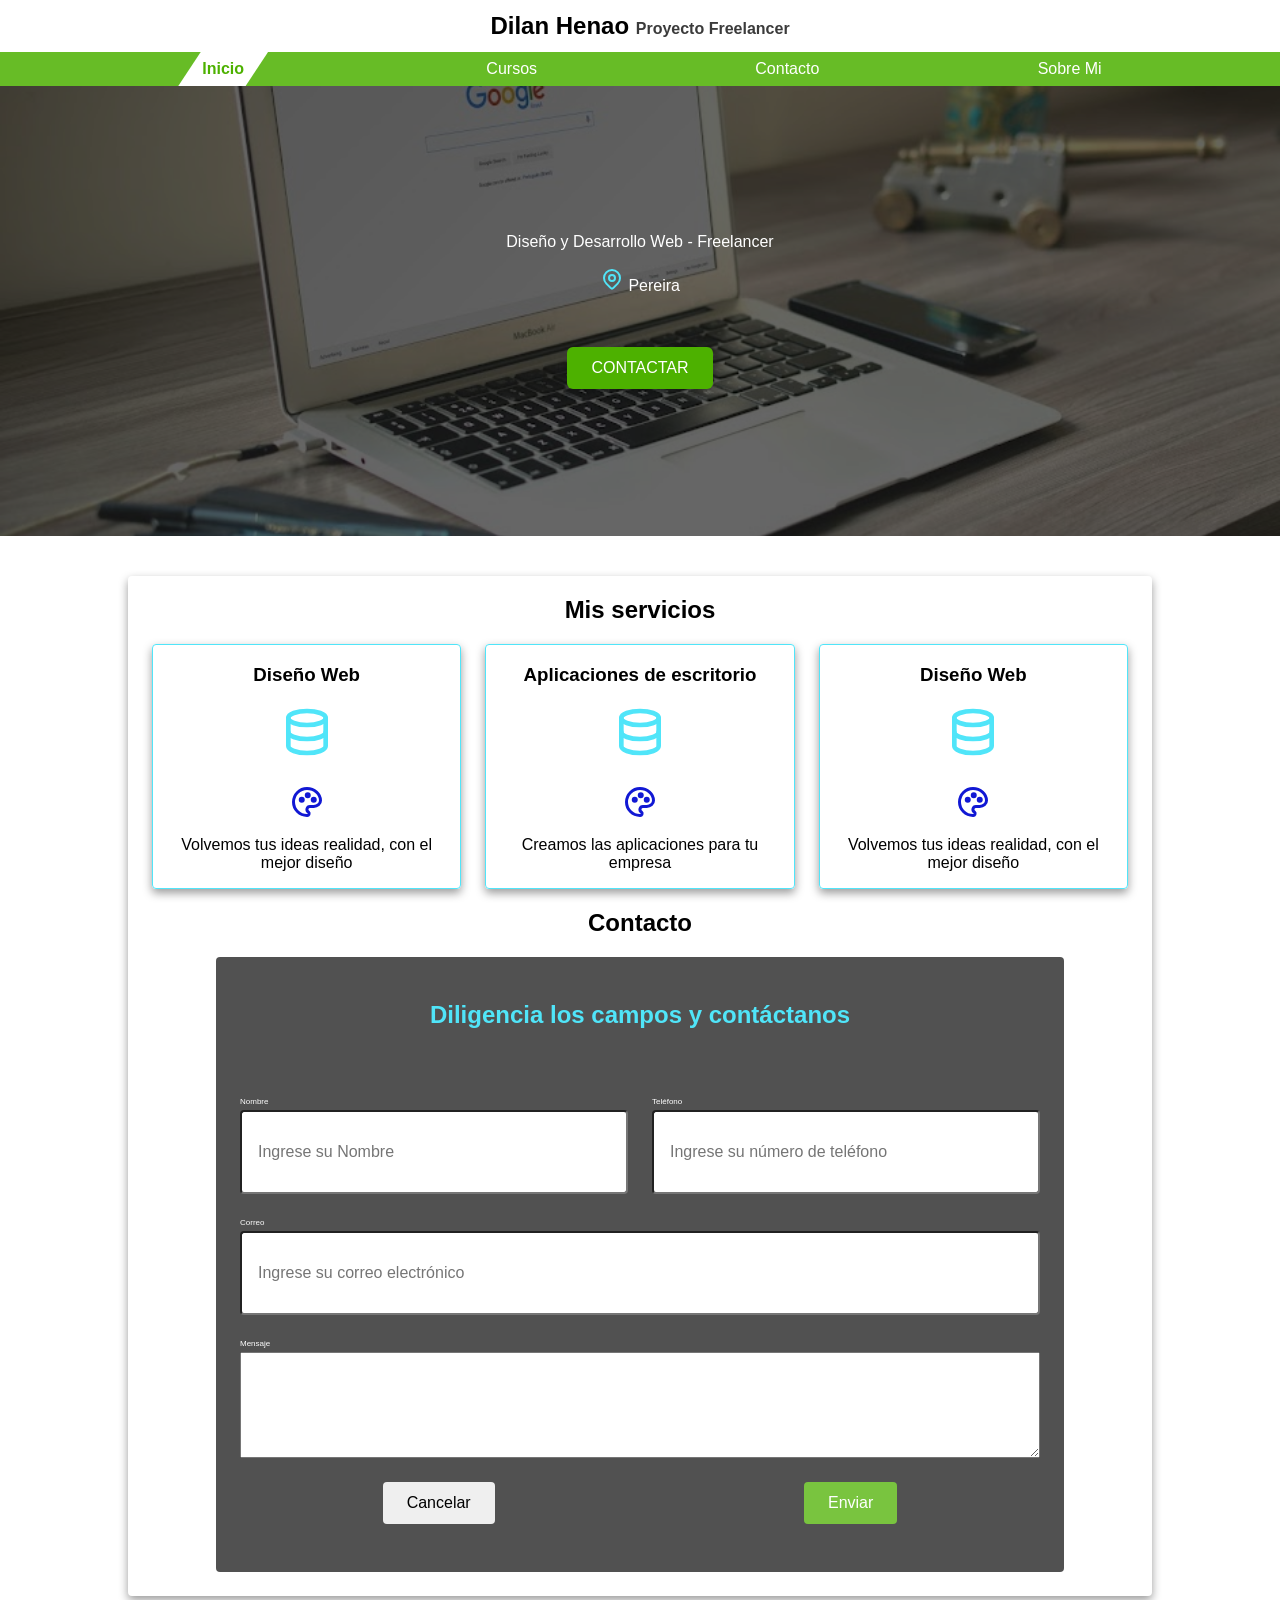
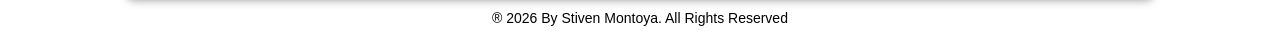
<file: index.html>
<!DOCTYPE html>
<html lang="en">
<head>
    <meta charset="UTF-8">
    <meta name="viewport" content="width=device-width, initial-scale=1.0">
    <title>Freelancer</title>

    <link rel="stylesheet" href="/styles/variables.css">
    <link rel="stylesheet" href="/styles/components/navbar.css">
    <link rel="stylesheet" href="/styles/components/hero.css">
    <link rel="stylesheet" href="/styles/components/card.css">
    <link rel="stylesheet" href="/styles/components/contact-form.css">

    <script type="module">
        import {loadCards} from"/js/components/card.js";
        loadCards(".services__cards-container"); // Sin IDs muestra todas las cards
    </script>

</head>
<body>
    <!-- Header -->
    <header>
        <h1 class="navbar__title">
            Dilan Henao
            <span class="navbar__subtitle">Proyecto Freelancer</span>
        </h1>
    </header><!-- Header -->

    <div class="navbar-container"></div>
    <div class="hero-container"></div>
    
    <main class="services">
        <h2 class="services__title">Mis servicios</h2>
        <div class="services__cards-container"></div><!-- Contenedor de las cards -->
        <h2 class="services__contact-title">Contacto</h2>
        <div class="services__form-container"></div><!-- Contenedor del formulario -->
    </main>

    <footer>
        <p class="footer">® 2026 By Stiven Montoya. All Rights Reserved</p>
    </footer>
    
    <script src="/js/components/navbar.js"></script>
    <script src="/js/components/hero.js"></script>
    <script src="/js/components/contact-form.js"></script>

</body>
</html>
</file>
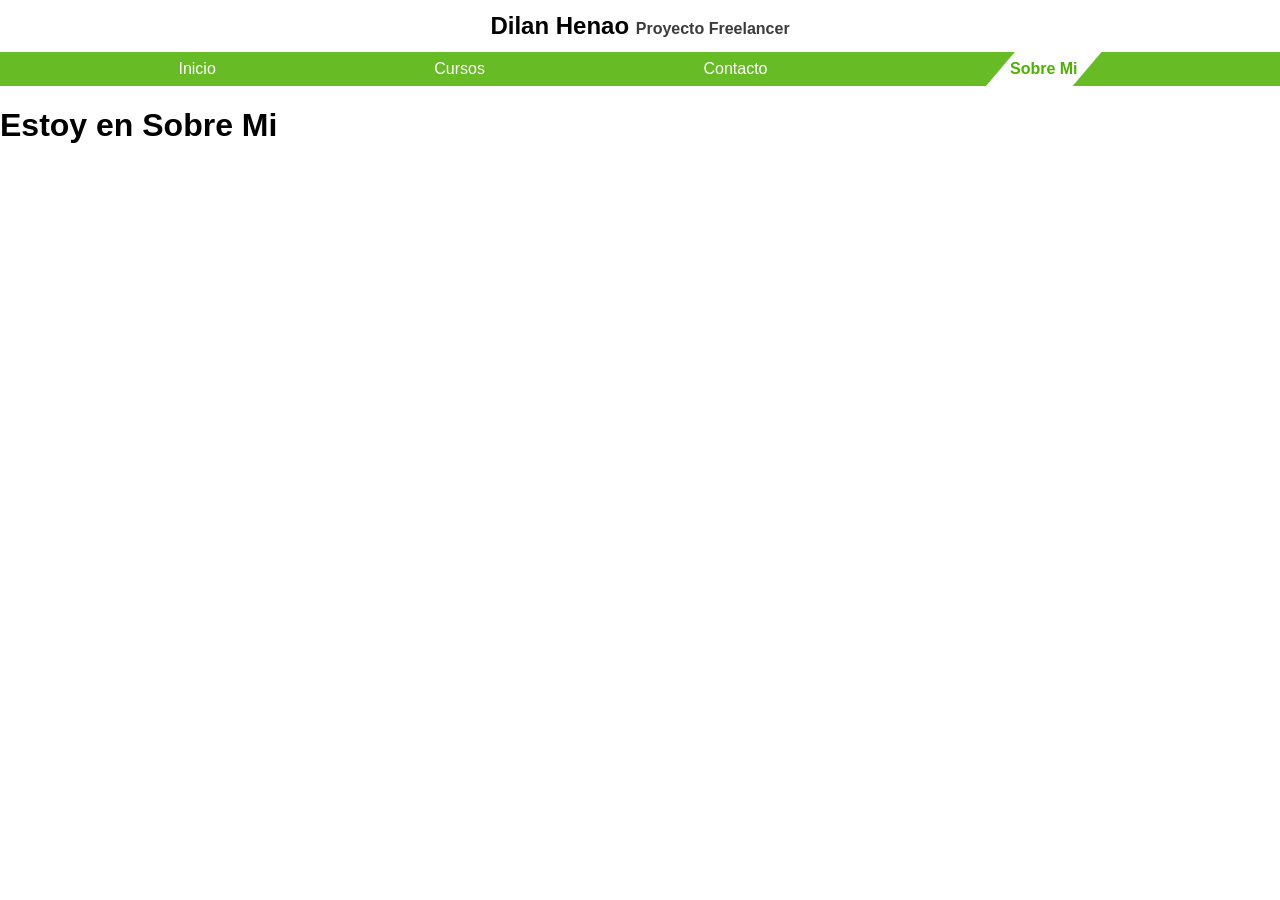
<file: views/pages/about.html>
<!DOCTYPE html>
<html lang="en">
<head>
    <meta charset="UTF-8">
    <meta name="viewport" content="width=device-width, initial-scale=1.0">
    <title>Sobre Mi</title>

    <link rel="stylesheet" href="/styles/variables.css">
    <link rel="stylesheet" href="/styles/components/navbar.css">

</head>
<body>

        <!-- Header -->
    <header>
        <h1 class="navbar__title">
            Dilan Henao
            <span class="navbar__subtitle">Proyecto Freelancer</span>
        </h1>
    </header><!-- Header -->

    <div class="navbar-container"></div>

    <h1>Estoy en Sobre Mi</h1>

    <script src="/js/components/navbar.js"></script>
</body>
</html>
</file>
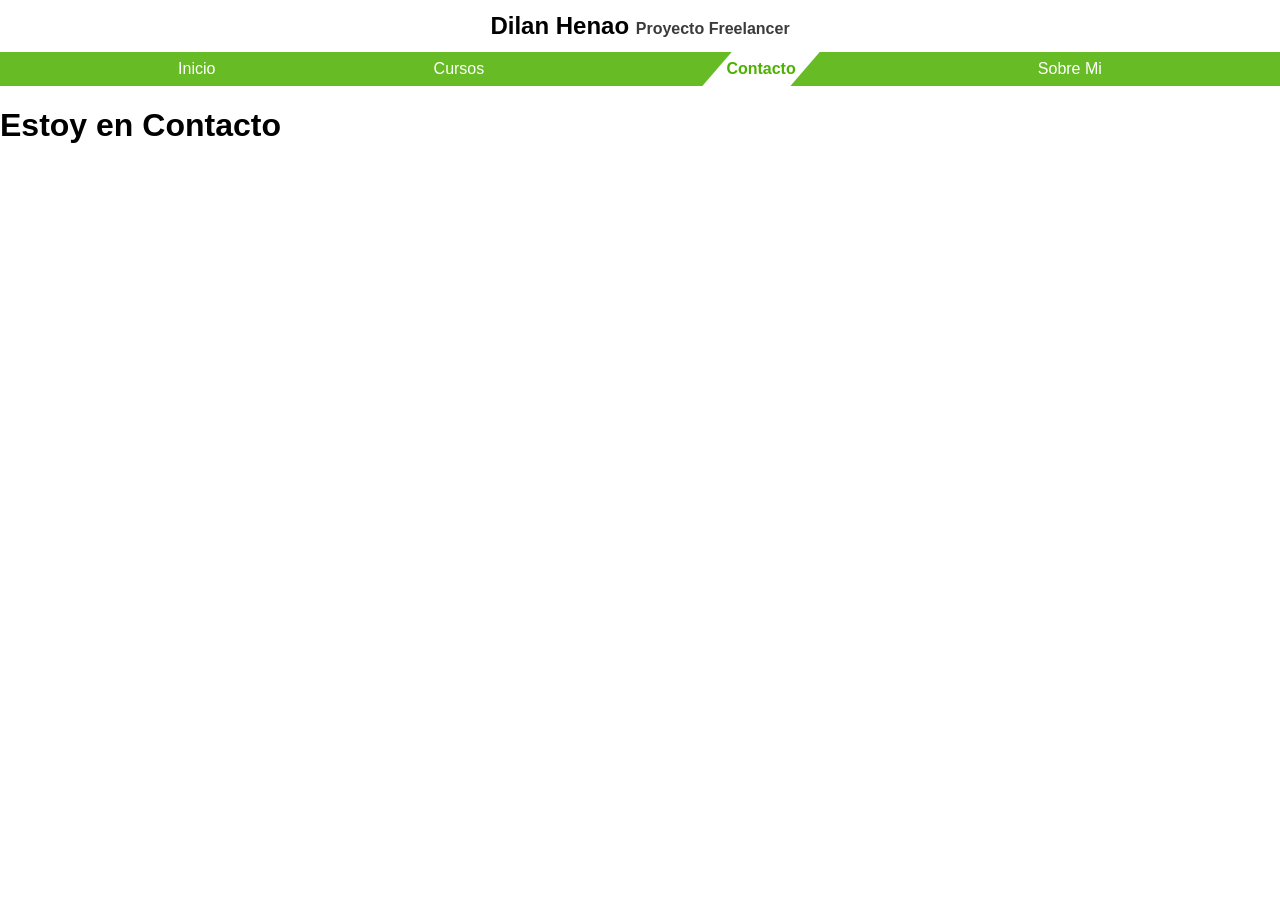
<file: views/pages/contact.html>
<!DOCTYPE html>
<html lang="en">
<head>
    <meta charset="UTF-8">
    <meta name="viewport" content="width=device-width, initial-scale=1.0">
    <title>Contacto</title>

    <link rel="stylesheet" href="/styles/variables.css">
    <link rel="stylesheet" href="/styles/components/navbar.css">

</head>
<body>

        <!-- Header -->
    <header>
        <h1 class="navbar__title">
            Dilan Henao
            <span class="navbar__subtitle">Proyecto Freelancer</span>
        </h1>
    </header><!-- Header -->

    <div class="navbar-container"></div>

    <h1>Estoy en Contacto</h1>

    <script src="/js/components/navbar.js"></script>
</body>
</html>
</file>
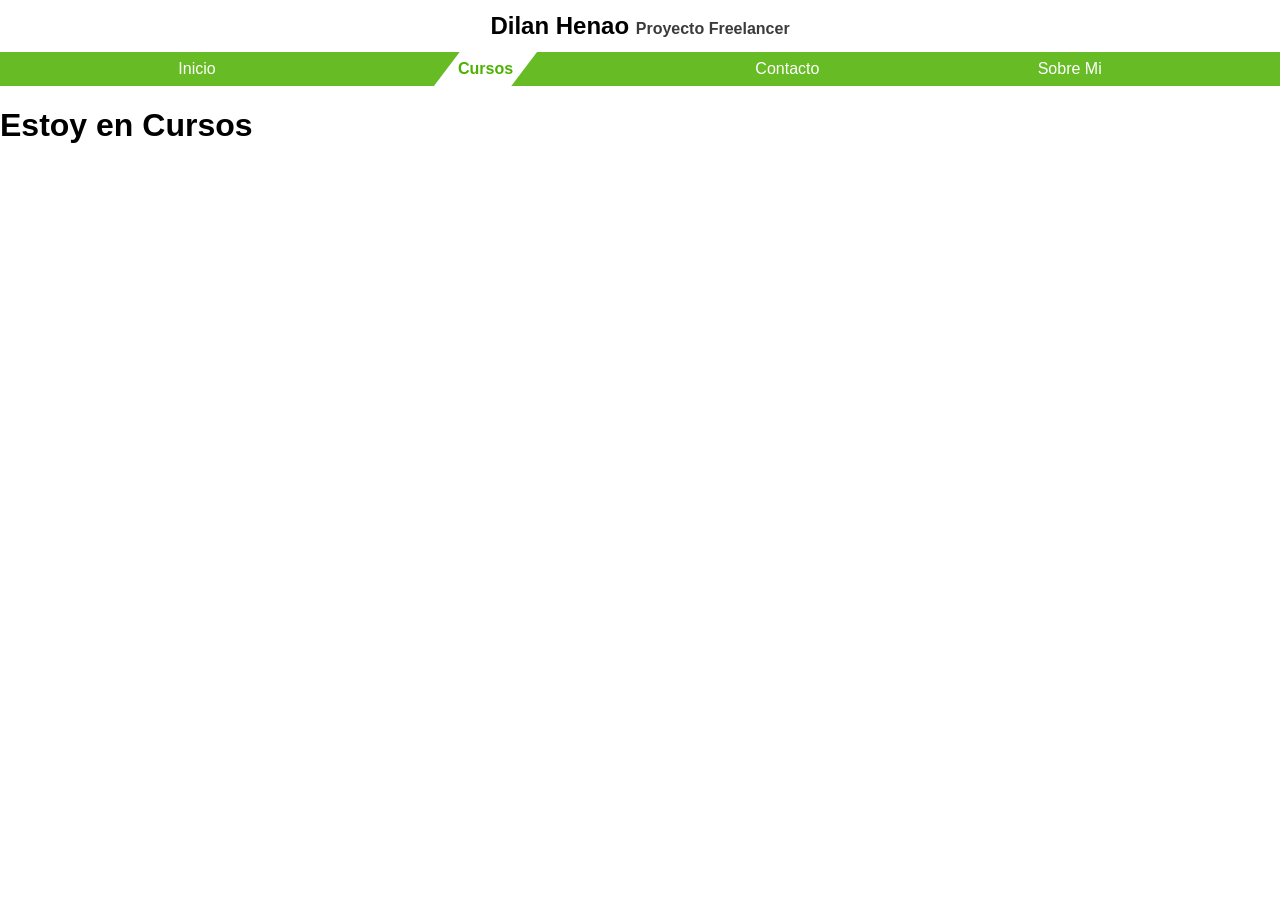
<file: views/pages/courses.html>
<!DOCTYPE html>
<html lang="en">
<head>
    <meta charset="UTF-8">
    <meta name="viewport" content="width=device-width, initial-scale=1.0">
    <title>Cursos</title>

    <link rel="stylesheet" href="/styles/variables.css">
    <link rel="stylesheet" href="/styles/components/navbar.css">

</head>
<body>

        <!-- Header -->
    <header>
        <h1 class="navbar__title">
            Dilan Henao
            <span class="navbar__subtitle">Proyecto Freelancer</span>
        </h1>
    </header><!-- Header -->

    <div class="navbar-container"></div>

    <h1>Estoy en Cursos</h1>

    <script src="/js/components/navbar.js"></script>
</body>
</html>
</file>
<file: styles/variables.css>
:root {
    /* Primary Color */
    --primary-950: #4db100;
    --primary-900: #55b40c;
    --primary-800: #67bc26;
    --primary-700: #79c43f;
    --primary-600: #8bcc59;
    --primary-500: #9dd472;
    --primary-400: #aedb8c;
    --primary-300: #c0e3a5;
    --primary-200: #d2ebbf;
    --primary-100: #eaf3d8;
    --primary-50: #f6fbf2;

    /* Secondary Color */
    --secondary-950: #fed638;
    --secondary-900: #fed841;
    --secondary-800: #fedc55;
    --secondary-700: #fee069;
    --secondary-600: #fee47d;
    --secondary-500: #fee891;
    --secondary-400: #feeca5;
    --secondary-300: #fef0b9;
    --secondary-200: #fef4cd;
    --secondary-100: #fef8e1;
    --secondary-50: #fefcf5;

    /* Tertiary Color */
    --terciary-950: #50e5f9;
    --terciary-900: #58e6f9;
    --terciary-800: #6ae8f9;
    --terciary-700: #7bebfa;
    --terciary-600: #8deefb;
    --terciary-500: #9ef0fb;
    --terciary-400: #b0f3fc;
    --terciary-300: #c1f5fc;
    --terciary-200: #d3f8fd;
    --terciary-100: #e4fbfe;
    --terciary-50: #f6fdfe;

    /* Basic Color */
    --white: #fff;
    --black: #000;
    --gray-950: #101010;
    --gray-900: #262626;
    --gray-800: #3b3b3b;
    --gray-700: #515151;
    --gray-600: #676767;
    --gray-500: #7d7d7d;
    --gray-400: #929292;
    --gray-300: #a8a8a8;
    --gray-200: #bebebe;
    --gray-100: #d4d4d4;
    --gray-50: #e9e9e9;

    /* Font Family */
    --main-font: Helvetica, Arial, sans-serif;

    /* Font Size */
    --fs-xxxxl: 9.0rem; /* Ultra grande */
    --fs-xxxl: 6.4rem; /* Super grande */
    --fs-xxl: 4.8rem; /* Extra grande */
    --fs-xl: 4.0rem; /* Muy Grande */
    --fs-lg: 3.2rem; /* h1 */
    --fs-md: 2.4rem; /* Titulo */
    --fs-sm: 2.0rem; /* Subtitulo */
    --fs-xs: 1.6rem; /* Base */
    --fs-xxs: 1.4rem; /* Extra extra pequeño */
    --fs-xxxs: 1.2rem; /* Texto de apoyo */
    --fs-xxxxs: 0.8rem; /* Label */

}

/* Globals */
html {
    box-sizing: border-box;
    font-size: 62.5%;
}
*, *:before *:after {
    box-sizing: inherit;
}

body {
    font-size: 1.6rem;
    font-family: var(--main-font);
    margin: 0 0;
}
</file>
<file: styles/components/navbar.css>
/* Esto esta en styles/components/navbar.css */

/* Firt mobile */

/* ================ */
    /* Header */
/* ================ */

.header {
    position: static;
    top: 0;
    width: 100%;
    z-index: 100;
}

/* ================ */
    /* Navbar */
/* ================ */

.navbar__title {
    margin: 0;
    padding: 12px;
    font-size: var(--fs-md);
    text-align: center;
}

.navbar__subtitle {
    font-size: var(--fs-xs);
    color: var(--gray-800);
}

.navbar {
    background-color: var(--primary-800);
    margin: 0 auto;
}

.navbar__list {
    display: flex;
    flex-direction: column;
    align-items: center;
    width: 100%;
    margin: 0 auto;
    list-style: none;
    padding: 0;
}

.navbar__link {
    display: flex;
    flex-direction: column;
    align-items: center;
    text-decoration: none;
    color: var(--white);
    padding: 4px 0;
}

@media (width > 768px) {

    .navbar__list {
        flex-direction: row;
        gap: 40px;
        justify-content: space-evenly;
        align-items: center;
    }

    .navbar__link:hover {
        color: var(--secondary-300);
    }

    .navbar__link.active {
    background-color: white;
    color: var(--primary-950);
    font-weight: bold;
    padding: 8px 24px;
    clip-path: polygon(25% 0%, 100% 0%, 75% 100%, 0% 100%);
    }
}

.navbar__link.active {
    background-color: white;
    color: var(--primary-950);
    font-weight: bold;
    padding: 8px 24px;
    /* clip-path: polygon(25% 0%, 100% 0%, 75% 100%, 0% 100%); */

}
</file>
<file: styles/components/hero.css>
/* styles/components/hero.css */

.hero-container {
    background-image: url(/assets/images/imagen-hero-freelancer.jpg);
    background-position: center;
    background-size: cover;
    height: 50vh;
    text-align: center;
    color: var(--white);
    position: relative;
}

.hero {
    display: flex;
    align-items: center;
    justify-content: center;
    flex-direction: column;
    position: absolute;
    background-color: rgb(0 0 0 / 60%);
    width: 100%;
    height: 50vh;
}

.hero__button {
    background-color: var(--primary-950);
    padding: 12px 24px;
    border-radius: 6px;
    text-transform: uppercase;
    margin-top: 36px;
    width: 80vw;
}

.hero__button:hover {
    cursor: pointer;
}

@media (width > 768px) {
    .hero__button {
        width: auto;
    }
}
</file>
<file: styles/components/card.css>
/* =============================
    Contenedor de las cards
   ============================ */

.services__cards-container {
    display: grid;
    justify-content: center;
    margin: 0 24px;
    row-gap: 24px;
}

/* Media query, cuando la pantalla sea mas grande de 768px */
@media (width > 769px) {
    .services__cards-container {
        grid-template-columns: repeat(2, 1fr);
        gap: 24px;
    }
}

/* Media query, cuando la pantalla sea mas grande de 1025px */
@media (width > 1025px) {
    .services__cards-container {
        grid-template-columns: repeat(3, 1fr);
    }
}

/* =============================
             Cards
   ============================ */

.card {
    text-align: center;
    border: 1px solid #50e5f9;
    border-radius: 4px;
    padding: 0 16px;
    box-shadow: 0 4px 10px rgba(0, 0, 0, 0.4);
}

.card:hover {
    transform: translateY(-2px);
    box-shadow: 0 4px 10px rgba(0, 0, 0, 0.8);
}

/* =============================
             Iconos
   ============================ */

.card__icons {
    display: flex;
    justify-content: center;
    align-items: center;
    flex-direction: column;
    gap: 24px;
}

.card__icon--main {
    height: 56px;
    width: 56px;
}

.card__icon--secondary {
    height: 36px;
    width: 36px;
}

/* =============================
            Breakpoints
   ============================ */

/*  sm  640px     Telefonos grandes 
    sm  769px     Tablets
    lg  1024px    Laptops
    xl  1280px    Escritorio
    2xl 1536px   Pantallas grandes
*/
</file>
<file: styles/components/contact-form.css>
/* =============================
    Contenedor principal
   ============================ */

.services {
    display: flex;
    flex-direction: column;
    box-shadow: 0 4px 10px rgba(0, 0, 0, 0.4);
    border: 1px solid var(--tertiary-950);
    border-radius: 4px;
    margin: 40px auto 0 auto;
}

@media (width > 768px) {
    .services {
        width: 80vw;
    }
    .services__form-container {
        margin: 0 auto;
        padding-bottom: 24px;
        width: 70vw;
    }
}


/* =============================
             Título
   ============================ */

.services__contact-title,
.services__title {
    text-align: center;
}

/* =============================
            Formulario
   ============================ */

.contact-form {
    display: grid;
    gap: 24px;
    background-color: var(--gray-700);
    margin: 0 24px;
    border-radius: 4px;
    color: var(--white);
}

.contact-form__title {
    padding-top: 24px;
    color: #50e5f9;
    text-align: center;
}

.contact-form__form {
    display: grid;
    gap: 24px;
    margin: 24px;
    padding-bottom: 24px;
}

.contact-form__row {
    display: grid;
    grid-template-columns: 1fr;
    gap: 24px;
}

@media (width > 768px) {
    .contact-form__row {
        grid-template-columns: repeat(2, 1fr);
    }
}

.contact-form__label {
    display: flex;
    flex-direction: column;
    gap: 4px;
    font-size: var(--fs-xxxxs);
}

/* =============================
            Inputs
   ============================ */

.contact-form__input {
    height: 48px;
    border-radius: 4px;
    padding: 16px;
    font-size: var(--fs-xs);
}

.contact-form__text-area {
    min-height: 100px;
    resize: vertical;
}

/* =============================
            Buttons
   ============================ */

.contact-form__actions {
    display: flex;
    flex-direction: column;
    gap: 24px;
}

@media (width > 768px) {
    .contact-form__actions {
        display: flex;
        flex-direction: row;
        justify-content: space-around;
    }
}

.contact-form__button {
    padding: 12px 24px;
    border-radius: 4px;
    border: none;
    font-size: var(--fs-xs);
}

.contact-form__button:hover {
    background-color: #50e5f9;
}

.contact-form__button--green {
    background-color: var(--primary-700);
    color: var(--white);
}

.contact-form__button--green:hover {
    background-color: var(--primary-900);
}

.footer {
    text-align: center;
    font-size: var(--fs-xxs);
}
</file>
